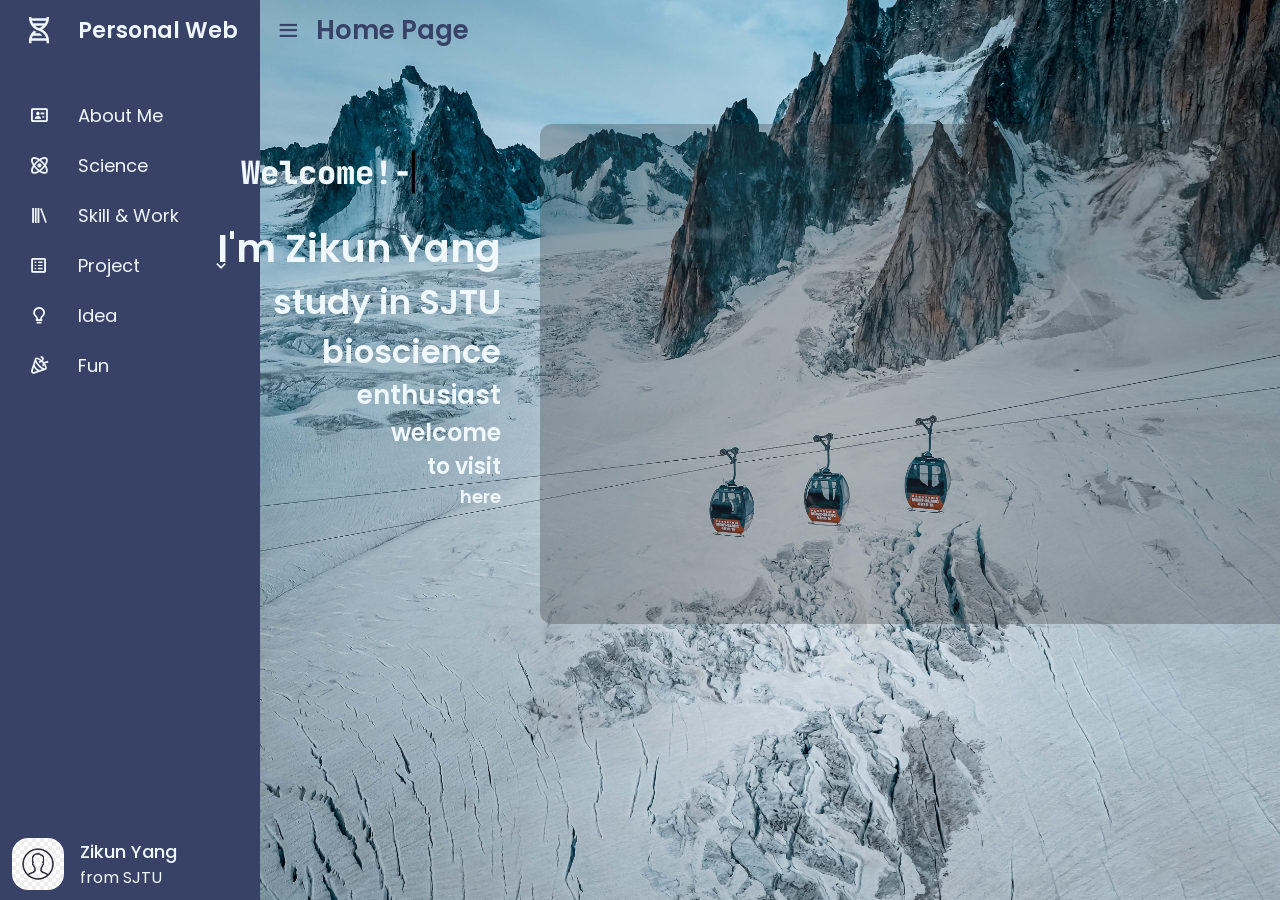
<file: index.html>
<!DOCTYPE html>
<html lang="en">
<head>
    <meta charset="UTF-8">
    <meta name="viewport" content="width=device-width, initial-scale=1.0">
    <title>Document</title>
    <link rel="stylesheet" type="text/css" href="index.css">
    <link href='https://unpkg.com/boxicons@2.1.4/css/boxicons.min.css' rel='stylesheet'>
</head>
<body>
    <div class="sidebar ">
        <div class="logo">
            <a href="./index.html">
                <i class='bx bx-dna'></i>
                <span class="logo_name">Personal Web</span>
            </a>
        </div>
        <ul class="nav-links">
            <li>
                <a href="./aboutme.html">
                    <i class='bx bx-id-card' ></i>
                    <span class="link_name">About Me</span>
                </a>
                <ul class="sub_menu blank">
                    <li><a class="link_name" href="#">About Me</a></li>
                </ul>
            </li>

            <li>
                <a href="./science.html">
                    <i class='bx bx-atom'></i>
                    <span class="link_name">Science</span>
                </a>
                <ul class="sub_menu blank">
                    <li><a class="link_name" href="#">Science</a></li>
                </ul>
            </li>

            <li>
                <a href="./skill&work.html">
                    <i class='bx bx-library'></i>
                    <span class="link_name">Skill & Work</span>
                </a>
                <ul class="sub_menu blank">
                    <li><a class="link_name" href="#">Skill & Work</a></li>
                </ul>
            </li>

            <li>
                <div class="icon-links">
                    <a href="#">
                        <i class='bx bx-spreadsheet'></i>
                        <span class="link_name">Project</span>
                    </a>
                    <i class='bx bx-chevron-down arrow' ></i>
                </div>
                <ul class="sub_menu">
                    <li><a class="link_name" href="#">Project</a></li>
                    <li><a href="#">Bio Info Book</a></li>
                    <li><a href="#">lorem</a></li>
                </ul>
            </li>

            <li>
                <a href="#">
                    <i class='bx bx-bulb bx-flip-horizontal' ></i>
                    <span class="link_name">Idea</span>
                </a>
            </li>
            

            <li>
                <a href="#">
                    <i class='bx bx-party' ></i>
                    <span class="link_name">Fun</span>
                </a>
            </li>
        </ul>
        <li>
            <div class="profile">
                <div class="profile_content">
                    <img src="/image/blog/profile.jpg" alt="profile">
                </div>
                <div class="name_job">
                    <div class="profile_name">Zikun Yang</div>
                    <div class="profile_job">from SJTU</div>
                </div>
                
            </div>
        </li>
    </div>
    <section class="home_section">
        <div class="home_content">
            <i class='bx bx-menu' ></i>
            <span class="text">Home Page</span>
        </div>
        <div class="page_content">
            <div class="wel">
                <div class="wel_text">
                    <div class="printer">
                        <p class="line1">Welcome!- </p>
                    </div>
                    <div class="im">
                        <p style="font-size: 38px;">I'm Zikun Yang</p>
                        <p style="font-size: 34px;">study in SJTU</p>
                        <p style="font-size: 32px;">bioscience</p>
                        <p style="font-size: 26px;">enthusiast</p>
                        <p style="font-size: 24px;">welcome</p>
                        <p style="font-size: 22px;">to visit</p>
                        <p style="font-size: 18px;">here</p>
                    </div>
                </div>
                <div class="wel_pic"></div>
            </div>
        </div>
        
    </section>
        
    <script>

    let arrow = document.querySelectorAll(".arrow")   
    for (var i = 0 ; i < arrow.length ; i++){
        arrow[i].addEventListener("click",(e)=>{
        let arrowParent = e.target.parentElement.parentElement;

        arrowParent.classList.toggle("showmenu");
        });
    }

    let sidebar = document.querySelector(".sidebar");
    let sidebarBtn = document.querySelector(".bx-menu");
    console.log(sidebarBtn)
    sidebarBtn.addEventListener("click",()=>{
        sidebar.classList.toggle("close")
    });

    </script>

</body>
</html>
</file>
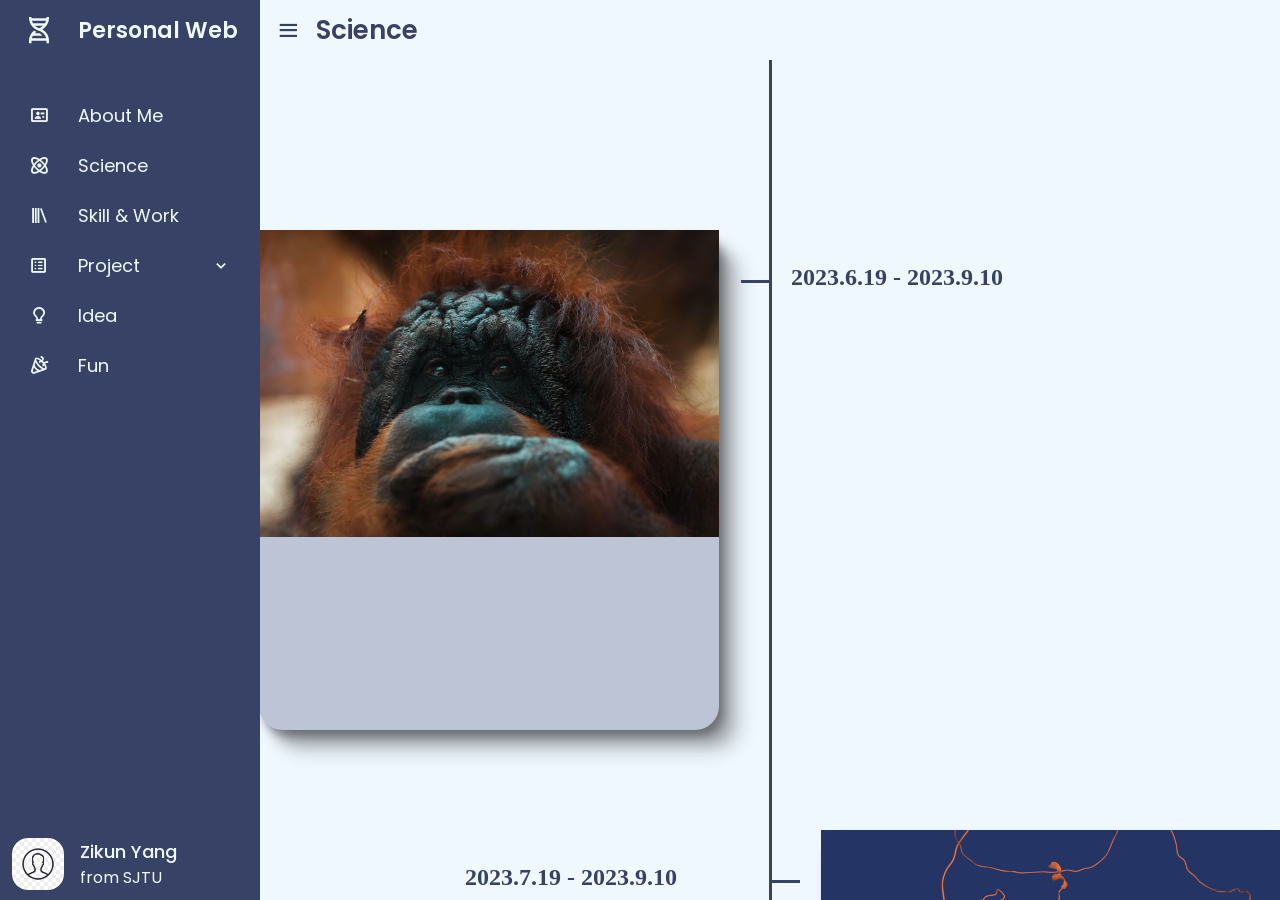
<file: science.html>
<!DOCTYPE html>
<html lang="en">
<head>
    <meta charset="UTF-8">
    <meta name="viewport" content="width=device-width, initial-scale=1.0">
    <title>Document</title>
    <link rel="stylesheet" type="text/css" href="science.css">
    <link href='https://unpkg.com/boxicons@2.1.4/css/boxicons.min.css' rel='stylesheet'>
</head>
<body>
    <div class="sidebar ">
        <div class="logo">
            <a href="./index.html">
                <i class='bx bx-dna'></i>
                <span class="logo_name">Personal Web</span>
            </a>
        </div>
        <ul class="nav-links">
            <li>
                <a href="./aboutme.html">
                    <i class='bx bx-id-card' ></i>
                    <span class="link_name">About Me</span>
                </a>
                <ul class="sub_menu blank">
                    <li><a class="link_name" href="#">About Me</a></li>
                </ul>
            </li>

            <li>
                <a href="./science.html">
                    <i class='bx bx-atom'></i>
                    <span class="link_name">Science</span>
                </a>
                <ul class="sub_menu blank">
                    <li><a class="link_name" href="#">Science</a></li>
                </ul>
            </li>

            <li>
                <a href="./skill&work.html">
                    <i class='bx bx-library'></i>
                    <span class="link_name">Skill & Work</span>
                </a>
                <ul class="sub_menu blank">
                    <li><a class="link_name" href="#">Skill & Work</a></li>
                </ul>
            </li>

            <li>
                <div class="icon-links">
                    <a href="#">
                        <i class='bx bx-spreadsheet'></i>
                        <span class="link_name">Project</span>
                    </a>
                    <i class='bx bx-chevron-down arrow' ></i>
                </div>
                <ul class="sub_menu">
                    <li><a class="link_name" href="#">Project</a></li>
                    <li><a href="#">Bio Info Book</a></li>
                    <li><a href="#">lorem</a></li>
                </ul>
            </li>

            <li>
                <a href="#">
                    <i class='bx bx-bulb bx-flip-horizontal' ></i>
                    <span class="link_name">Idea</span>
                </a>
            </li>
            

            <li>
                <a href="#">
                    <i class='bx bx-party' ></i>
                    <span class="link_name">Fun</span>
                </a>
            </li>
        </ul>
        <li>
            <div class="profile">
                <div class="profile_content">
                    <img src="/image/blog/profile.jpg" alt="profile">
                </div>
                <div class="name_job">
                    <div class="profile_name">Zikun Yang</div>
                    <div class="profile_job">from SJTU</div>
                </div>
                
            </div>
        </li>
    </div>
    <section class="home_section">
        <div class="home_content">
            <i class='bx bx-menu' ></i>
            <span class="text">Science</span>
        </div>
        <div class="page_content">
            <div class="timeline"></div>
            <ul class="time_list">
                <li>
                    <div class="box" style="top: 200px;right: 55%;">
                        <div class="timeline_pic"><img src="./image/science/orangutan.jpg" alt=""></div>
                        <div class="timeline_text"></div>
                    </div>
                    <div class="time_bar" style="top: 250px;right: 49.9%"></div>
                    <div class="duration" style="top: calc(250px - 16px);right: calc(49.9% - 300px - 12px)"><p>2023.6.19 - 2023.9.10</p></div>
                </li>
                <li>
                    <div class="box" style="top: 800px;left: 55%;">
                        <div class="timeline_pic"><img src="./image/science/protein.png" alt=""></div>
                        <div class="timeline_text"></div>
                    </div>
                    <div class="time_bar" style="top: 850px;right: calc(49.9%+30px)"></div>
                    <div class="duration" style="top: calc(850px - 16px);left: calc(49.9% - 300px - 12px)"><p>2023.7.19 - 2023.9.10</p></div>
                </li>
                <li>
                    <div class="box" style="top: 1400px;right: 55%;">
                        <div class="timeline_pic"><img src="./image/science/future.jpg" alt=""></div>
                        <div class="timeline_text_end"><p>wait to explore ...</p></div>
                    </div>
                    <div class="time_bar" style="top: 1450px;right: 49.9%"></div>
                    <div class="duration" style="top: calc(1450px - 16px);right: calc(49.9% - 300px - 12px)"><p>Now -> ...</p></div>
                </li>
                <li>
                    <div class="box" style="top: 2000px;left: 55%;scroll-snap-align: none;">
                        <div class="timeline_pic"></div>
                        <div class="timeline_text"></div>
                    </div>
                    <!-- + 1200px -->
                </li>
                <li>
                    <div class="box" style="top: 2600px;right: 55%;scroll-snap-align: none;">
                        <div class="timeline_pic"></div>
                        <div class="timeline_text"></div>
                    </div>
                    <!-- + 1200px -->
                </li>
            </ul>
        </div>
        
    </section>
        
    <script>

    let arrow = document.querySelectorAll(".arrow")   
    for (var i = 0 ; i < arrow.length ; i++){
        arrow[i].addEventListener("click",(e)=>{
        let arrowParent = e.target.parentElement.parentElement;

        arrowParent.classList.toggle("showmenu");
        });
    }

    let sidebar = document.querySelector(".sidebar");
    let sidebarBtn = document.querySelector(".bx-menu");
    console.log(sidebarBtn)
    sidebarBtn.addEventListener("click",()=>{
        sidebar.classList.toggle("close")
    });

    </script>

</body>
</html>
</file>
<file: index.css>
/* imnport google font */
@import url('https://fonts.googleapis.com/css2?family=Poppins:ital,wght@0,300;0,400;0,500;0,600;0,700;0,800;0,900;1,300;1,400;1,500;1,600;1,700;1,800;1,900&display=swap');
@import url('https://fonts.googleapis.com/css2?family=JetBrains+Mono:wght@400;500;600;700;800&display=swap');


* {
    font-family: 'Poppins', sans-serif;
    margin: 0;
    padding: 0;
    box-sizing: border-box;
}

.sidebar {
    position:fixed;
    top: 0;
    left: 0;
    height: 100%;
    width: 260px;
    z-index: 50;

    background-color: rgb(56,66,102);
    transition: all 0.5s ease;
    /* rgb(66,76,115) */
}

.sidebar.close {
    width: 78px;
}

.sidebar .logo a{
    height: 60px;
    width: 100%;
    display: flex;
    align-items: center;
    text-decoration: none;
}

.sidebar .logo a i {
    height:50px;
    line-height: 50px;
    min-width: 78px;
    font-size: 30px;
    text-align: center;
    color: aliceblue;
    background-color: none;
    cursor: pointer;
}

.sidebar .logo a .logo_name {
    font-size: 22px;
    color: aliceblue;
    font-weight: 600;
    transition: all 0.3s ease;
    transition-delay: 0.1s;
    white-space: nowrap;
}

.sidebar.close a .logo_name {
    opacity: 0;
    pointer-events: none;
}

.sidebar .nav-links {
    background-color: rgb(56,66,102);
    height: 100%;
    padding-top: 30px;
    overflow: auto;
}

.sidebar .nav-links {
    overflow: visible;
}

.sidebar .nav-links::-webkit-scrollbar{
    display: none;
}

.sidebar .nav-links li {
    position: relative;
    list-style: none;
    transition: all 0.4s ease;
}

.sidebar .nav-links li:hover {
    background-color: rgb(66,76,115);
}

.sidebar .nav-links li i {
    height:50px;
    line-height: 50px;
    min-width: 78px;
    font-size: 20px;
    text-align: center;
    color: aliceblue;
    cursor: pointer;
    transition: all 0.3s ease;
}

.sidebar .nav-links li.showmenu i.arrow {
    transform: rotate(-180deg);
}

.sidebar.close .nav-links i.arrow {
    display: none;
}

.sidebar .nav-links li a {
    display: flex;
    align-items: center;
    text-decoration: none;
}

.sidebar .nav-links li a .link_name {
    font-size: 18px;
    font-weight: 400;
    color: aliceblue;
    transition: all 0.3s ease;
    transition-delay: 0.1s ;
    white-space: nowrap;
}

.sidebar.sidebar.close .nav-links li a .link_name {
    opacity: 0;
    pointer-events: none;
}

.sidebar .nav-links li .icon-links {
    display: flex;
    align-items: center;
    justify-content: space-between;
}

.sidebar .nav-links li .sub_menu {
    padding: 6px 6px 14px 80px;
    margin-top: -10px;
    background-color: rgb(66,76,115);
    display: none; 
}

.sidebar .nav-links li.showmenu .sub_menu {
    display: block;
}

.sidebar.close .nav-links li .sub_menu {
    position: absolute;
    left: 100%;
    top: -10px;
    margin-top: 0;
    padding: 10px 20px;
    border-radius: 0 6px 6px 0;
    transition: all 0.4s ease;
    opacity: 0;
    pointer-events: none;
    display: block;
    /* transition: 0s; */
}

.sidebar.close .nav-links li:hover .sub_menu {
    top: 25%;
    opacity: 1;
    pointer-events: auto;
    transform: translateY(-25%); 
    /* transition: all 0.3s ease; */
}

.sidebar .nav-links li .sub_menu a {
    color: aliceblue;
    font-size: 15px;
    padding: 5px 0;
    white-space: nowrap;
    opacity: 0.6;
    transition: all 0.3s ease;
}

.sidebar .nav-links li .sub_menu a:hover {
    opacity: 1;
}

.sidebar.close .nav-links li .sub_menu .link_name {
    font-size: 18px;
    opacity: 1;
    display: none;
}

.sidebar.close .nav-links li .sub_menu .link_name {
    font-size: 18px;
    opacity: 1;
    display: block;
}

.sidebar .nav-links li .sub_menu.blank {
    opacity: 1;
    padding: 3px 20px 6px 16px;
    opacity: 0;
    pointer-events: none;
    transition: all 0.3s ease;
}

.sidebar .nav-links li:hover .sub_menu.blank {
    top: 50%;
    transform: translateY(-50%);
}

.sidebar .profile {
    position: fixed;
    bottom: 4px;
    display: flex;
    width: 260px;
    align-items: center;
    justify-content: space-between;
    background-color: none;
    padding: 6px 0;
    transition: all 0.4 ease;
}

.sidebar.close .profile {
   width: 78px;
}

.sidebar .profile img{
    height: 52px;
    width: 52px;
    object-fit: cover;
    border-radius: 16px;
    margin: 0 16px 0 12px;
    background-color: none ;
    padding: 0 0px; 
    transition: all 0.6s ease;
}

.sidebar.close .profile img{
    padding: 10px;
}


.sidebar .profile .name_job {
    width: 200%;
}

.sidebar .profile .profile_name {
    color: aliceblue;
    font-size: 18px;
    font-weight: 500;
}

.sidebar .profile .profile_job {
    color: aliceblue;
    font-size: 16px;
    font-weight: 400;
    text-align: left;
    white-space: nowrap;
}
.sidebar.close .profile i,
.sidebar.close .profile .profile_name,
.sidebar.close .profile .profile_job {
    display: none;
    white-space: nowrap;
}

.sidebar .profile .profile_content {
    display: flex;
    align-items: center;
    color: aquamarine;
    font-size: 18px;
    font-weight: 500;
}

.profile .bx.bx-exit {
    height: 80px;
    width: 200px;
    padding: 2px;
    display: flex;
    align-items: center;
}

.home_section {
    position: relative;
    background-color: aliceblue;
    /* background-color: white; */
    height: 100vh;
    left: 260px;
    width:calc(100% - 260px);
    transition: all 0.5s ease;
    background-image: url(./image/index/background.jpg);
    background-size: cover;
    background-position: center -400px; 
    z-index: 51; 
}

.home_section .home_content {
    height: 60px;
    display: flex;
    align-items: center;
}

.home_section .home_content .bx-menu {
    font-size: 26px;
    color:rgb(56,66,102);
    margin: 0 15px;
    cursor: pointer;
}

.home_section .home_content .bx-menu {
    transform: rotate(-180deg);
}

.home_section .home_content .text {
    color:rgb(56,66,102);
    font-size: 26px;
    font-weight: 600;
    pointer-events: none;
}

.sidebar.close ~ .home_section{
    left: 78px;
    width: calc(100% - 78px);
}

.home_section .page_content {
    width: 100%;
    height: calc(100% - 60px);
    /* background-color: blue; */
    display: flex;
    flex-direction: column;
    align-items: center;
    padding: 18px 32px;
}

.home_section .page_content .wel {
    width: 1140px;
    height: 600px;
    display: flex;
    position: relative;
    top: -50px;
}

.home_section .page_content .wel .wel_text {
    
    width: 320px;
    height: 600px;
    position: absolute;
    top: 16%;
    left: 0%;
    /* background-color: coral;  */
    pointer-events: none;
}

.home_section .page_content .wel .wel_text .printer {
    position: absolute;
    top: 8%;
    left: 40%;
    z-index: 99;
    /* background-color: aqua; */
    display: flex;
    justify-content: left;
    text-align: left;
    
    transform: translate(-50%, -50%);
}

/* --------------------------------------------------- */

.home_section .page_content .wel .wel_text .printer .line1 {
    border-right: 3px solid #000;
    font-size: 200%; /* 字体大小 */
    font-family: 'JetBrains Mono';
    font-weight: 800;
    color: aliceblue;
    text-align: center; /* 文字横向居中 */
    white-space: nowrap; /* 文字不换行 */
    overflow: hidden; /* 多余的文字内容隐藏 */
    animation: borders1 0.44s infinite normal,
    	widths1 4s steps(9) infinite ; /* 重点 steps() */
        
}

/* 边框闪烁动画 模拟指针闪烁 */	
@keyframes borders1 {
    from {border-right-color: #000;}
    to {border-right-color: rgb(153, 155, 163);}
}
/* 容器宽的改变动画 */
@keyframes widths1 {
    0%{width: 0;}
    100%{width: 100%;} /* 也可以是固定宽 */
}

.home_section .page_content .wel .wel_text .im {
    position: absolute;
    top: 16%;
    right: 6%;
    text-align: right;
    color: aliceblue;
    width: auto;
    font-family: 'Franklin Gothic Medium', 'Arial Narrow', Arial, sans-serif;
    font-size: 30px;
    font-weight: 600;
}

.home_section .page_content .wel .wel_pic {
    width: 800px;
    height: 500px;
    position: absolute;
    top: 16%;
    right: 0%;
    background-color: rgba(50,50,50, 0.3);
    border-radius: 12px;
}
</file>
<file: science.css>
/* imnport google font */
@import url('https://fonts.googleapis.com/css2?family=Poppins:ital,wght@0,300;0,400;0,500;0,600;0,700;0,800;0,900;1,300;1,400;1,500;1,600;1,700;1,800;1,900&display=swap');
@import url('https://fonts.googleapis.com/css2?family=JetBrains+Mono:wght@400;500;600;700;800&display=swap');


* {
    font-family: 'Poppins', sans-serif;
    margin: 0;
    padding: 0;
    box-sizing: border-box;
}

.sidebar {
    position:fixed;
    top: 0;
    left: 0;
    height: 100%;
    width: 260px;
    z-index: 50;

    background-color: rgb(56,66,102);
    transition: all 0.5s ease;
    /* rgb(66,76,115) */
}

.sidebar.close {
    width: 78px;
}

.sidebar .logo a{
    height: 60px;
    width: 100%;
    display: flex;
    align-items: center;
    text-decoration: none;
}

.sidebar .logo a i {
    height:50px;
    line-height: 50px;
    min-width: 78px;
    font-size: 30px;
    text-align: center;
    color: aliceblue;
    background-color: none;
    cursor: pointer;
}

.sidebar .logo a .logo_name {
    font-size: 22px;
    color: aliceblue;
    font-weight: 600;
    transition: all 0.3s ease;
    transition-delay: 0.1s;
    white-space: nowrap;
}

.sidebar.close a .logo_name {
    opacity: 0;
    pointer-events: none;
}

.sidebar .nav-links {
    background-color: rgb(56,66,102);
    height: 100%;
    padding-top: 30px;
    overflow: auto;
}

.sidebar .nav-links {
    overflow: visible;
}

.sidebar .nav-links::-webkit-scrollbar{
    display: none;
}

.sidebar .nav-links li {
    position: relative;
    list-style: none;
    transition: all 0.4s ease;
}

.sidebar .nav-links li:hover {
    background-color: rgb(66,76,115);
}

.sidebar .nav-links li i {
    height:50px;
    line-height: 50px;
    min-width: 78px;
    font-size: 20px;
    text-align: center;
    color: aliceblue;
    cursor: pointer;
    transition: all 0.3s ease;
}

.sidebar .nav-links li.showmenu i.arrow {
    transform: rotate(-180deg);
}

.sidebar.close .nav-links i.arrow {
    display: none;
}

.sidebar .nav-links li a {
    display: flex;
    align-items: center;
    text-decoration: none;
}

.sidebar .nav-links li a .link_name {
    font-size: 18px;
    font-weight: 400;
    color: aliceblue;
    transition: all 0.3s ease;
    transition-delay: 0.1s ;
    white-space: nowrap;
}

.sidebar.sidebar.close .nav-links li a .link_name {
    opacity: 0;
    pointer-events: none;
}

.sidebar .nav-links li .icon-links {
    display: flex;
    align-items: center;
    justify-content: space-between;
}

.sidebar .nav-links li .sub_menu {
    padding: 6px 6px 14px 80px;
    margin-top: -10px;
    background-color: rgb(66,76,115);
    display: none; 
}

.sidebar .nav-links li.showmenu .sub_menu {
    display: block;
}

.sidebar.close .nav-links li .sub_menu {
    position: absolute;
    left: 100%;
    top: -10px;
    margin-top: 0;
    padding: 10px 20px;
    border-radius: 0 6px 6px 0;
    transition: all 0.4s ease;
    opacity: 0;
    pointer-events: none;
    display: block;
    /* transition: 0s; */
}

.sidebar.close .nav-links li:hover .sub_menu {
    top: 25%;
    opacity: 1;
    pointer-events: auto;
    transform: translateY(-25%); 
    /* transition: all 0.3s ease; */
}

.sidebar .nav-links li .sub_menu a {
    color: aliceblue;
    font-size: 15px;
    padding: 5px 0;
    white-space: nowrap;
    opacity: 0.6;
    transition: all 0.3s ease;
}

.sidebar .nav-links li .sub_menu a:hover {
    opacity: 1;
}

.sidebar.close .nav-links li .sub_menu .link_name {
    font-size: 18px;
    opacity: 1;
    display: none;
}

.sidebar.close .nav-links li .sub_menu .link_name {
    font-size: 18px;
    opacity: 1;
    display: block;
}

.sidebar .nav-links li .sub_menu.blank {
    opacity: 1;
    padding: 3px 20px 6px 16px;
    opacity: 0;
    pointer-events: none;
    transition: all 0.3s ease;
}

.sidebar .nav-links li:hover .sub_menu.blank {
    top: 50%;
    transform: translateY(-50%);
}

.sidebar .profile {
    position: fixed;
    bottom: 4px;
    display: flex;
    width: 260px;
    align-items: center;
    justify-content: space-between;
    background-color: none;
    padding: 6px 0;
    transition: all 0.4 ease;
}

.sidebar.close .profile {
   width: 78px;
}

.sidebar .profile img{
    height: 52px;
    width: 52px;
    object-fit: cover;
    border-radius: 16px;
    margin: 0 16px 0 12px;
    background-color: none ;
    padding: 0 0px; 
    transition: all 0.6s ease;
}

.sidebar.close .profile img{
    padding: 10px;
}


.sidebar .profile .name_job {
    width: 200%;
}

.sidebar .profile .profile_name {
    color: aliceblue;
    font-size: 18px;
    font-weight: 500;
}

.sidebar .profile .profile_job {
    color: aliceblue;
    font-size: 16px;
    font-weight: 400;
    text-align: left;
    white-space: nowrap;
}
.sidebar.close .profile i,
.sidebar.close .profile .profile_name,
.sidebar.close .profile .profile_job {
    display: none;
    white-space: nowrap;
}

.sidebar .profile .profile_content {
    display: flex;
    align-items: center;
    color: aquamarine;
    font-size: 18px;
    font-weight: 500;
}

.profile .bx.bx-exit {
    height: 80px;
    width: 200px;
    padding: 2px;
    display: flex;
    align-items: center;
}

.home_section {
    position: relative;
    background-color: aliceblue;
    /* background-color: white; */
    height: 100vh;
    left: 260px;
    width:calc(100% - 260px);
    transition: all 0.5s ease;
}

.home_section .home_content {
    height: 60px;
    display: flex;
    align-items: center;
}

.home_section .home_content .bx-menu {
    font-size: 26px;
    color:rgb(56,66,102);
    margin: 0 15px;
    cursor: pointer;
}

.home_section .home_content .bx-menu {
    transform: rotate(-180deg);
}

.home_section .home_content .text {
    color:rgb(56,66,102);
    font-size: 35px;
}

.home_section .home_content .text {
    color:rgb(56,66,102);
    font-size: 26px;
    font-weight: 600;
}

.sidebar.close ~ .home_section{
    left: 78px;
    width: calc(100% - 78px);
}

.home_section .page_content {
    width: 100%;
    height: calc(100% - 60px);
    padding: 0 0;
    
}

.home_section .page_content .time_list {
    position: absolute;
    top: 60px;
    width: 100%;
    height: calc(100% - 60px);
    display: flex;
    flex-direction: column;
    align-items: center;
    justify-content: center;
    overflow: auto;
    list-style-type: none;
    scroll-snap-type: y mandatory;
}

.home_section .page_content .time_list::-webkit-scrollbar{
    display: none;
}

.home_section .page_content .timeline {
    width: 3px;
    height: 100%;
    position: relative;
    top: 0px;
    left: 49.9%;
    /* background-color: blue; */
    background-color: rgb(56,66,102);
}

.home_section .page_content .time_list .box {
    width: 460px;
    height: 500px;
    position: absolute;
    display: flex;
    flex-direction: column;
    background-color: rgba(66, 76, 115, 0.3);
    display: flex;
    flex-direction: column;
    scroll-snap-align: center;
    border-radius: 24px;

    box-shadow: 20px 20px 20px rgba(0, 0, 0, 0.2),
    12px 14px 14px rgba(0, 0, 0, 0.2),
    4px 6px 8px rgba(0, 0, 0, 0.3);
}

.home_section .page_content .timeline_pic {
    width: 100%;
    height: 450px;
    display: flex;
    flex-direction: column;
    /* background-color: yellowgreen; */
}

.home_section .page_content .timeline_text {
    width: 100%;
    height: calc(100% - 200px);
    /* background-color: blue; */
    display: flex;
    flex-direction: column;
    /* background-color: yellow; */
    padding: 12px 16px;
}

.home_section .page_content .timeline_text_end {
    width: 100%;
    height: calc(100% - 200px);
    /* background-color: blue; */
    display: flex;
    flex-direction: column;
    /* background-color: yellow; */
    padding: 12px 16px;
    align-items: center;
    justify-content: center;
}

.home_section .page_content .timeline_text_end p {
    /* font-family: ; */
    font-size: 32px;
    font-weight: 600;
    color: rgba(0, 0, 0, 0.4);
}

.home_section .page_content .time_list .time_bar{
    width: 30px;
    height: 3px;
    position: absolute;
    background-color: rgba(56,66,102,1);
}

.home_section .page_content .time_list .duration{
    width: 300px;
    height: 32px;
    position: absolute;
    justify-content: center;
    align-items: center;
    text-align: center;
    /* background-color: coral;   */
    padding: 0 8px;
}

.home_section .page_content .time_list .duration p {
    text-align: left;
    font-family: 'poppin';
    font-size: 24px;
    font-weight: 700;
    color: rgba(56,66,102,1);
}
</file>
